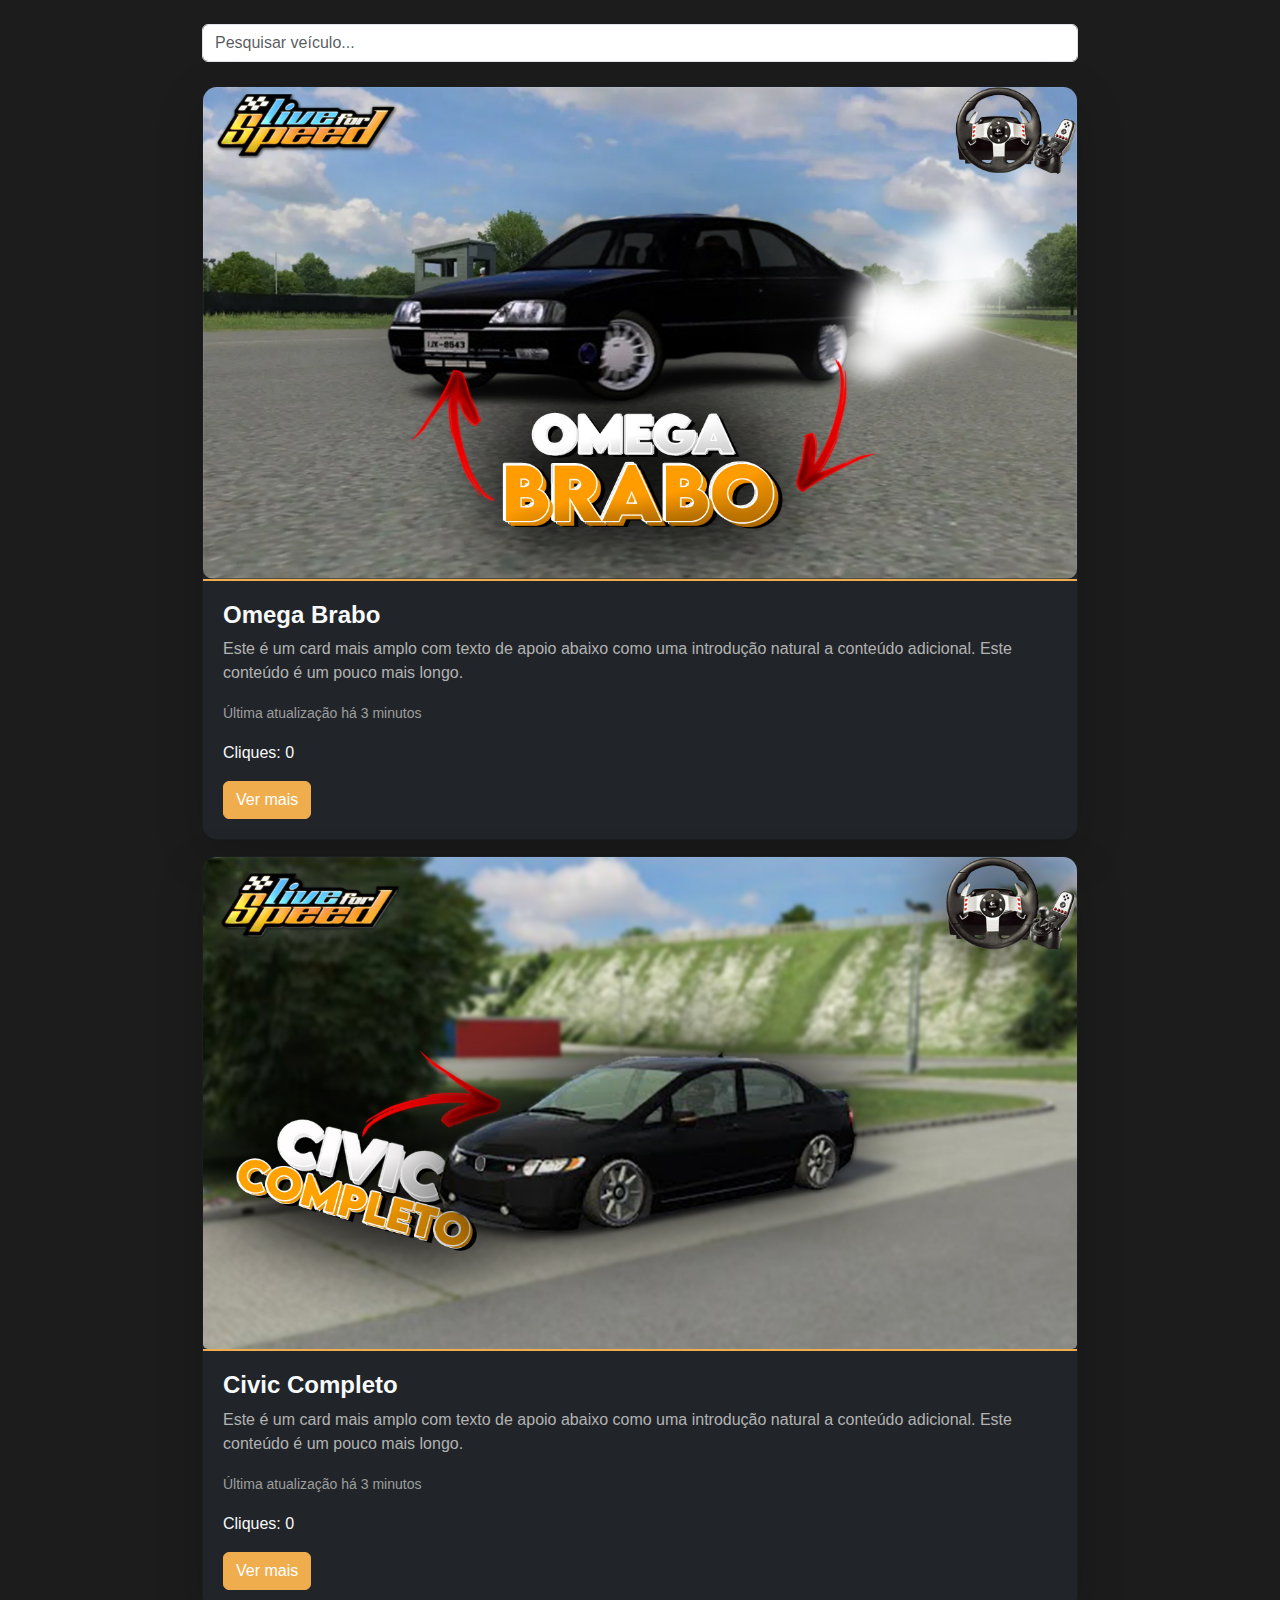
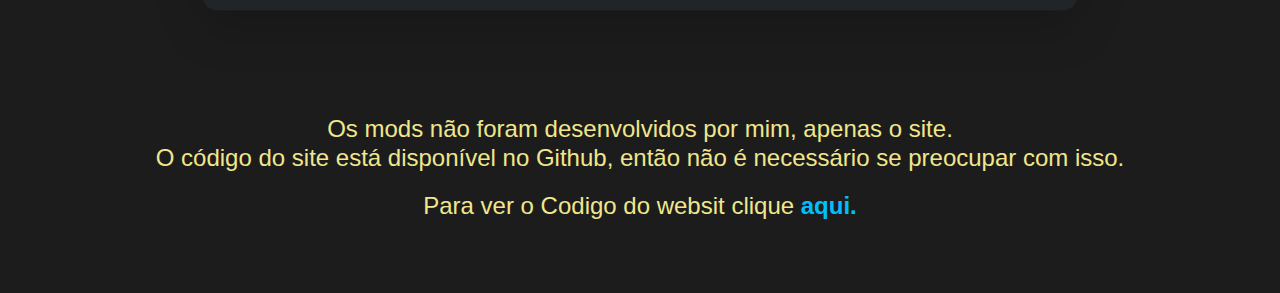
<file: index.html>
<!DOCTYPE html>
<html lang="pt-BR">
<head>
    <meta charset="UTF-8">
    <meta name="viewport" content="width=device-width, initial-scale=1.0">
    <title>Mods</title>
    <link rel="stylesheet" href="https://cdnjs.cloudflare.com/ajax/libs/bootstrap/5.3.0/css/bootstrap.min.css">
    <link rel="stylesheet" href="carro.css">
</head>
<body>
    <div class="container mt-4">
        <!-- Barra de Pesquisa -->
        <div class="mb-4">
            <input type="text" id="searchInput" class="form-control" placeholder="Pesquisar veículo...">
        </div>

        <!-- Card Omega Brabo -->
<div class="card mb-3 bg-dark text-light shadow-lg vehicle-card" data-title="Omega Brabo" onclick="handleCardClick('Omega Brabo', 'https://www.mediafire.com/file/8znmoj1jizzf1cp/Omega3.0DriftBYdexterMODS.zip/file');" style="cursor: pointer;">
    <div class="pri">
        <img src="img/Omega brabo thumb.jpg" class="card-img-top img-fluid" alt="Imagem do Omega Brabo">
    </div>
    <div class="card-body">
        <h5 class="card-title">Omega Brabo</h5>
        <p class="card-text">Este é um card mais amplo com texto de apoio abaixo como uma introdução natural a conteúdo adicional. Este conteúdo é um pouco mais longo.</p>
        <p class="card-text"><small class="text-body-secondary">Última atualização há 3 minutos</small></p>
        <p class="click-count" id="omegaClicks">Cliques: 0</p> <!-- Contador de cliques -->
        <a href="https://www.youtube.com/watch?v=dKl-GWI1xis" class="btn btn-warning">Ver mais</a>
    </div>
</div>

<!-- Card Civic Completo -->
<div class="card bg-dark text-light shadow-lg vehicle-card" data-title="Civic Completo" onclick="handleCardClick('Civic Completo', 'https://www.mediafire.com/file/r757b4qa11762dr/BLACKBULL%28new+civic+esseih%29.rar');" style="cursor: pointer;">
    <div class="seg">
        <img src="img/civicão thumb.jpg" class="card-img-bottom img-fluid" alt="Imagem do Civic Completo">
    </div>
    <div class="card-body">
        <h5 class="card-title">Civic Completo</h5>
        <p class="card-text">Este é um card mais amplo com texto de apoio abaixo como uma introdução natural a conteúdo adicional. Este conteúdo é um pouco mais longo.</p>
        <p class="card-text"><small class="text-body-secondary">Última atualização há 3 minutos</small></p>
        <p class="click-count" id="civicClicks">Cliques: 0</p> <!-- Contador de cliques -->
        <a href="https://www.youtube.com/watch?v=SlhR41eGGA4&t=8s" class="btn btn-warning">Ver mais</a>
    </div>
</div>

    </div>

    <div class="le">
    <h2> Os mods não foram desenvolvidos por mim, apenas o site. 
        <br> O código do site está disponível no Github, então não é necessário se preocupar com isso.</h2>
        
        <h2>Para ver o Codigo do websit clique <a href="https://github.com/Cafezim68/WebVer" target="_blank">aqui.</a> </h2>

    </div>
    <script src="https://cdnjs.cloudflare.com/ajax/libs/bootstrap/5.3.0/js/bootstrap.bundle.min.js"></script>
    <script src="carro.js"></script>
</body>
</html>
</file>
<file: carro.css>
body {
    background-color: #1c1c1c;
    font-family: 'Arial', sans-serif;
}

.card {
    border-radius: 15px;
    overflow: hidden;
    margin-bottom: 20px;
    transition: transform 0.2s ease; /* Efeito ao passar o mouse */
}

.card:hover {
    transform: scale(1.02); /* Leve aumento ao passar o mouse */
}

.card-body {
    padding: 20px;
}

.card-title {
    font-weight: bold;
    font-size: 1.5rem;
}

.card-text {
    font-size: 1rem;
    color: #b3b3b3;
}

.pri, .seg {
    max-width: 100%;
    height: auto;
    border-bottom: 2px solid #f0ad4e;
}

img {
    border-radius: 10px;
}

.shadow-lg {
    box-shadow: 0 4px 8px rgba(0, 0, 0, 0.3);
}

.text-body-secondary {
    color: #9e9e9e !important;
}

.container {
    max-width: 900px;
    margin: 0 auto;
}

.btn-warning {
    background-color: #f0ad4e;
    border-color: #f0ad4e;
    color: #fff;
}

.btn-warning:hover {
    background-color: #e69a3c;
    border-color: #e69a3c;
}

h1 {
    font-size: 2.5em;
    color: #FFD700; /* Cor dourada para destacar o título */
    font-family: 'Arial', sans-serif;
}

h2 {
    font-size: 1.5em;
    color: #F0E68C; /* Cor amarelada suave */
    margin-top: 20px;
    font-family: 'Arial', sans-serif;
}

h4 {
    font-size: 1em;
    color: #B0C4DE; /* Azul claro para detalhes */
    font-family: 'Arial', sans-serif;
    margin-bottom: 20px;
}

a {
    color: #00BFFF; /* Azul vibrante para o link */
    text-decoration: none;
    font-weight: bold;
}

a:hover {
    color: #1E90FF; /* Azul mais escuro ao passar o mouse */
    text-decoration: underline;
}

hr {
    width: 90%;
    border: 1px solid #ffffff;
    margin-bottom: 20px; /* Espaçamento abaixo da linha */
}

.le {
    text-align: center;
    padding: 5%;
}
</file>
